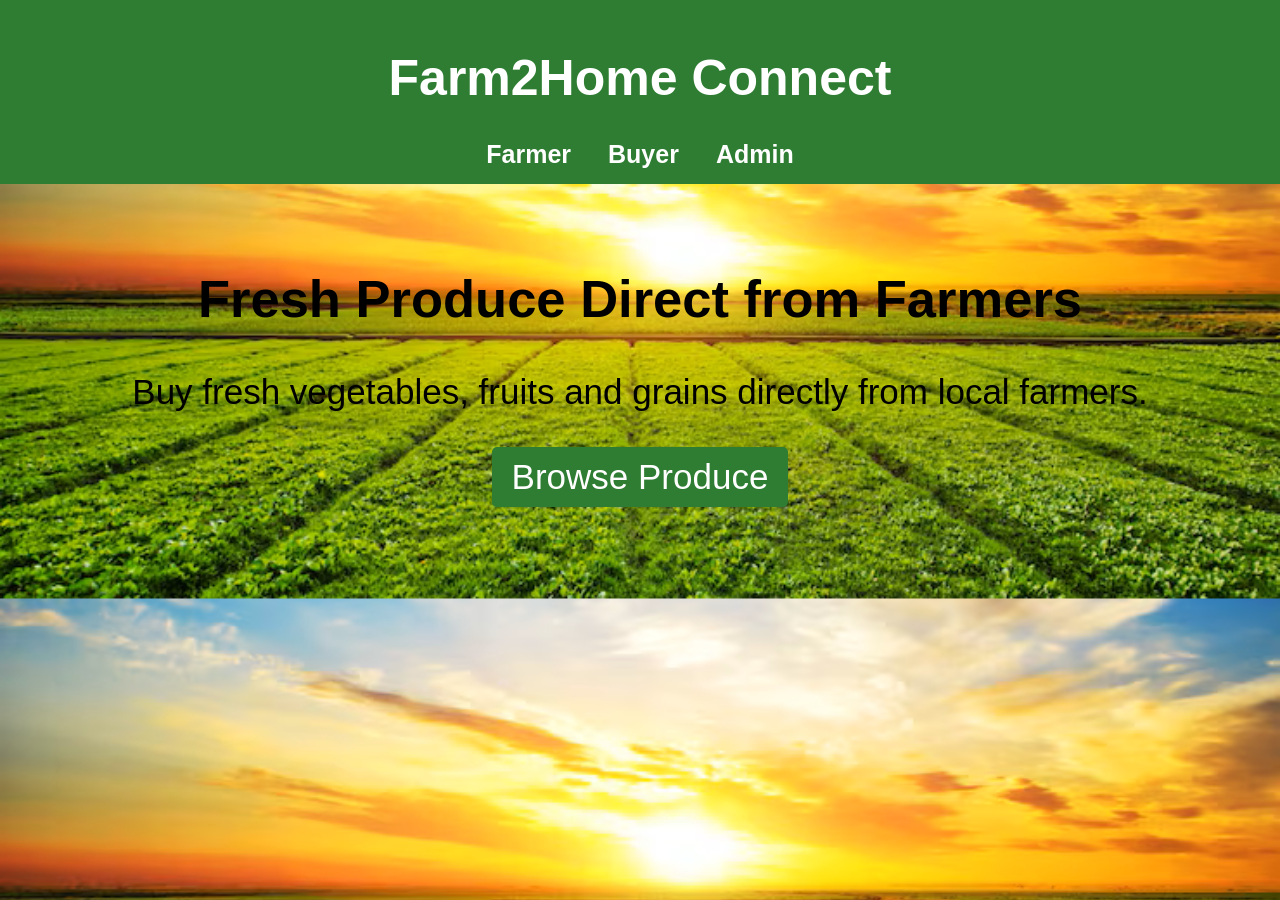
<file: index.html>
<!DOCTYPE html>
<html>
<head>
    <title>Farm2Home Connect</title>
    <link rel="stylesheet" href="style.css">
</head>
<body>

<header>
    <h1>Farm2Home Connect</h1>
    <nav>
        <a href="farmer-login.html">Farmer</a>
        <a href="buyer-login.html">Buyer</a>
        <a href="admin.html">Admin</a>
    </nav>
</header>

<section class="hero">
    <h2>Fresh Produce Direct from Farmers</h2>
    <p>Buy fresh vegetables, fruits and grains directly from local farmers.</p>
    <a href="listings.html" class="btn">Browse Produce</a>
</section>

<footer>
   <marquee direction="right" behavior=alternate> <p></p></marquee>
</footer>

</body>
</html>
</file>
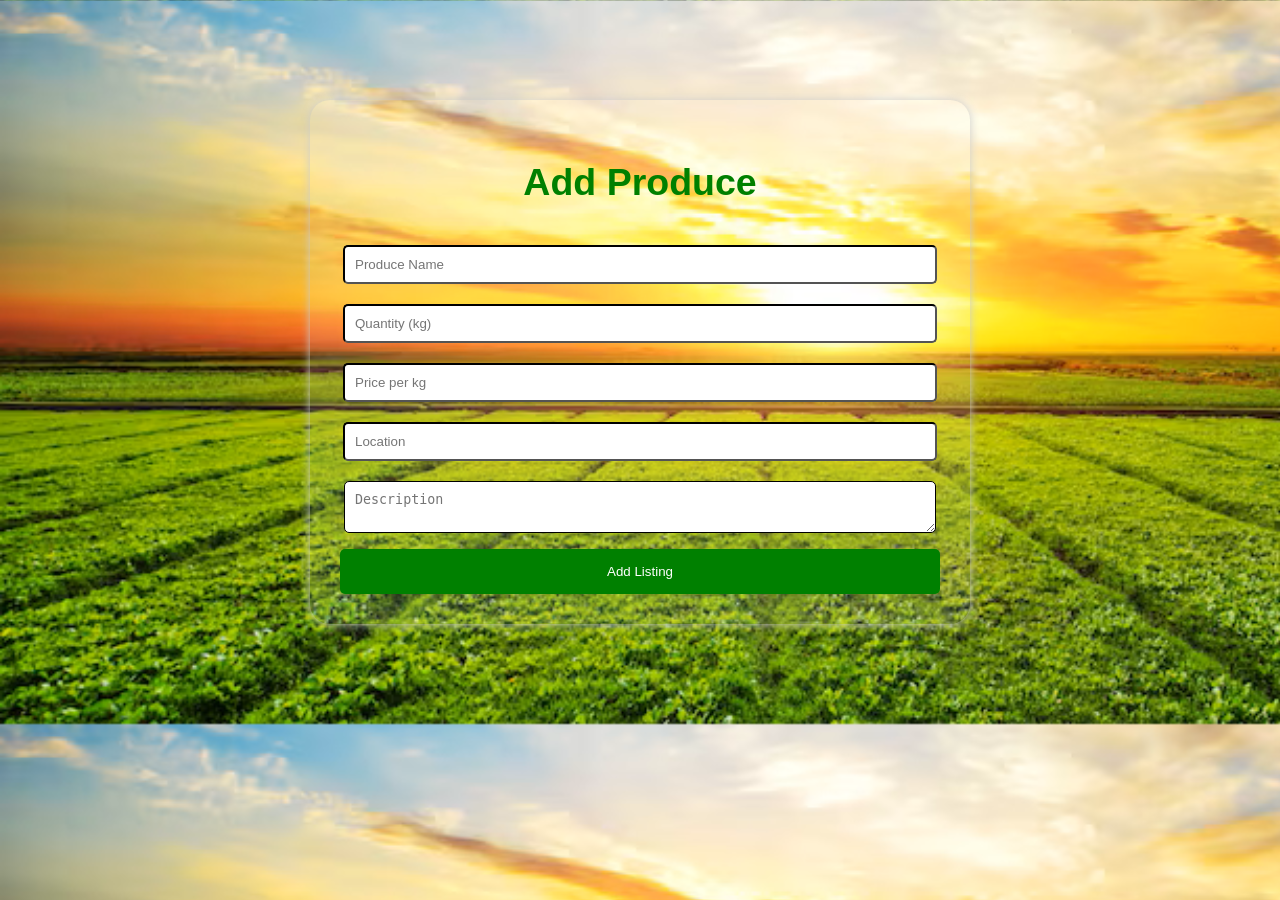
<file: add-produce.html>
<!DOCTYPE html>
<html>
<head>
    <title>Add Produce</title>
    <link rel="stylesheet" href="style.css">
</head>
<body>

<div class="form-container">
    <h2>Add Produce</h2>
    <form>
        <input type="text" placeholder="Produce Name">
        <input type="number" placeholder="Quantity (kg)">
        <input type="number" placeholder="Price per kg">
        <input type="text" placeholder="Location">
        <textarea placeholder="Description"></textarea>
        <button type="submit">Add Listing</button>
    </form>
</div>

</body>
</html>
</file>
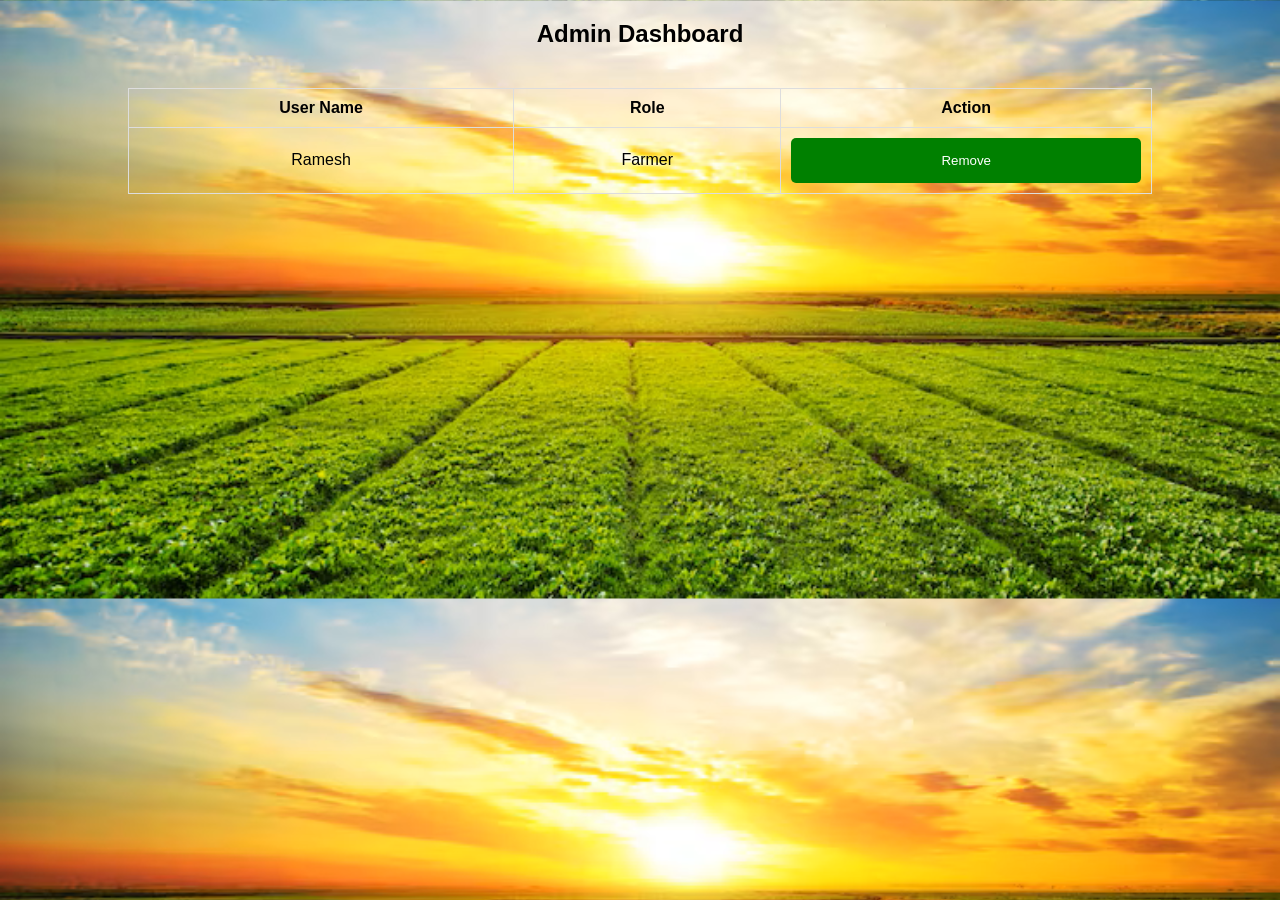
<file: admin.html>
<!DOCTYPE html>
<html>
<head>
    <title>Admin Dashboard</title>
    <link rel="stylesheet" href="style.css">
</head>
<body>

<h2 class="center">Admin Dashboard</h2>

<table>
    <tr>
        <th>User Name</th>
        <th>Role</th>
        <th>Action</th>
    </tr>
    <tr>
        <td>Ramesh</td>
        <td>Farmer</td>
        <td><button>Remove</button></td>
    </tr>
</table>

</body>
</html>
</file>
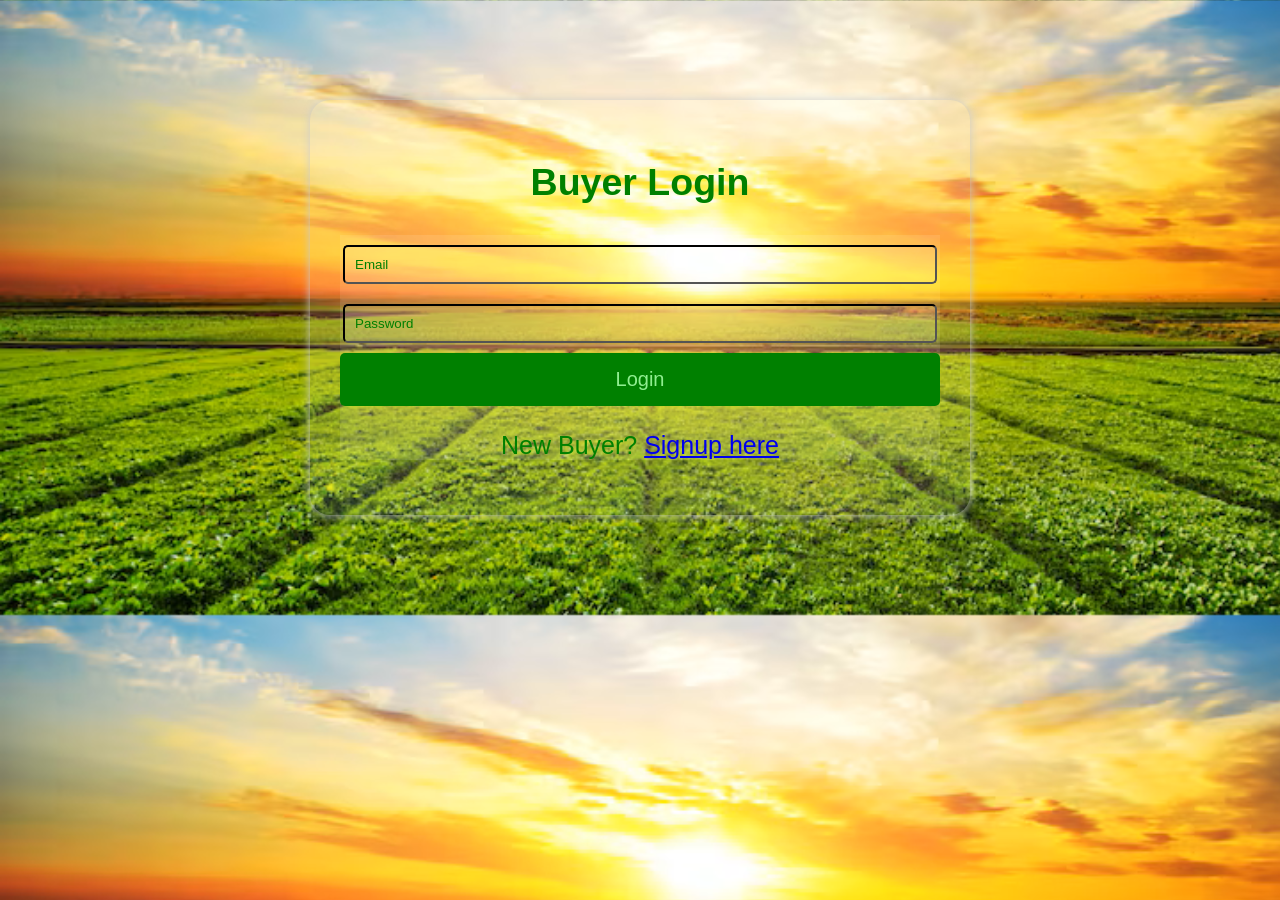
<file: buyer-login.html>
<!DOCTYPE html>
<html>
<head>
    <title>Buyer Login</title>
    <link rel="stylesheet" href="style.css">
</head>
<body>

<div class="form-container">
    <h2>Buyer Login</h2>
    <form id="signup-color">
        <input type="email" placeholder="Email" id="signup-color" >
        <input type="password" placeholder="Password" id="signup-color" >
        <button type="submit" id="form"><a href="loginsuccess.html" style="color:lightgreen;text-decoration:none;">Login</a></button>
        <p>New Buyer? <a href="buyer-signup.html">Signup here</a></p>
    </form>
</div>

</body>
</html>
</file>
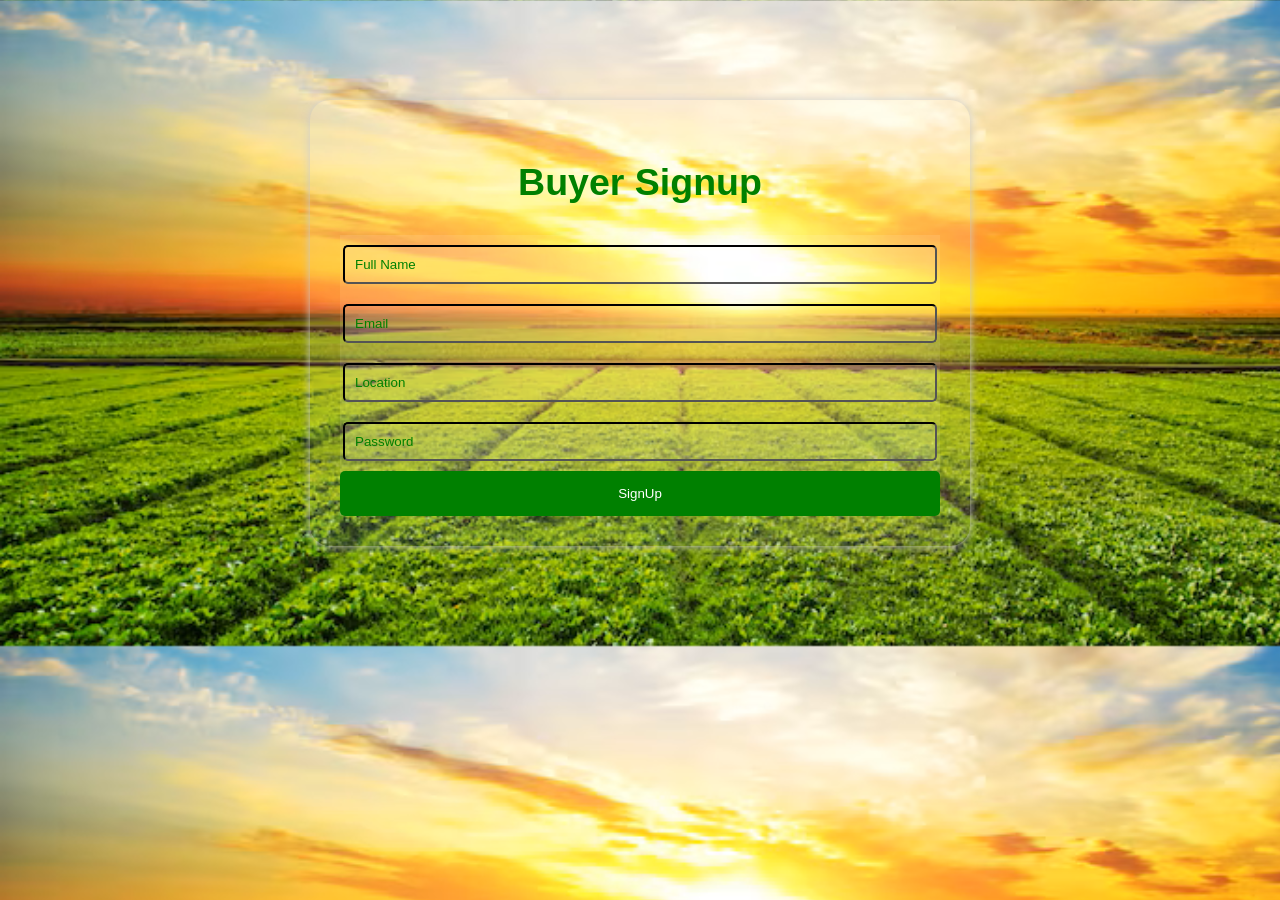
<file: buyer-signup.html>
<!DOCTYPE html>
<html>
<head>
    <title>Buyer Signup</title>
    <link rel="stylesheet" href="style.css">
</head>
<body>

<div class="form-container"  class="login-container">
    <h2>Buyer Signup</h2>
    <form id="signup-color" >
        <input type="text" placeholder="Full Name" id="signup-color" >
        <input type="email" placeholder="Email" id="signup-color" >
        <input type="text" placeholder="Location" id="signup-color" >
        <input type="password" placeholder="Password" id="signup-color" >
        <button type="submit"id="name"><a href="successful.html" style="color:white;text-decoration:none; background-color:transperent;">SignUp</a></button>
    </form>
</div>

</body>
</html>
</file>
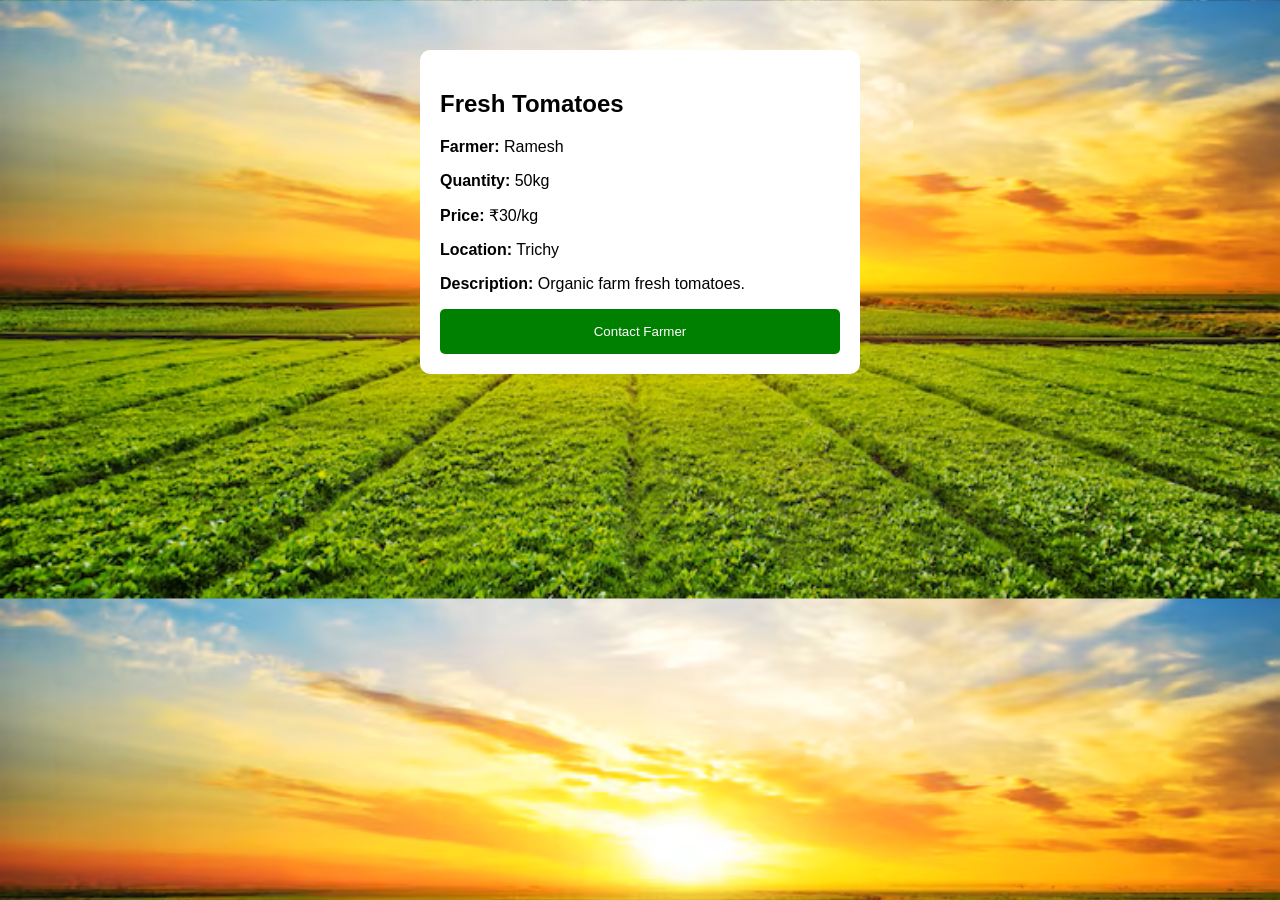
<file: detail.html>
<!DOCTYPE html>
<html>
<head>
    <title>Produce Detail</title>
    <link rel="stylesheet" href="style.css">
</head>
<body>

<div class="detail-container">
    <h2>Fresh Tomatoes</h2>
    <p><strong>Farmer:</strong> Ramesh</p>
    <p><strong>Quantity:</strong> 50kg</p>
    <p><strong>Price:</strong> ₹30/kg</p>
    <p><strong>Location:</strong> Trichy</p>
    <p><strong>Description:</strong> Organic farm fresh tomatoes.</p>
    <button>Contact Farmer</button>
</div>

</body>
</html>
</file>
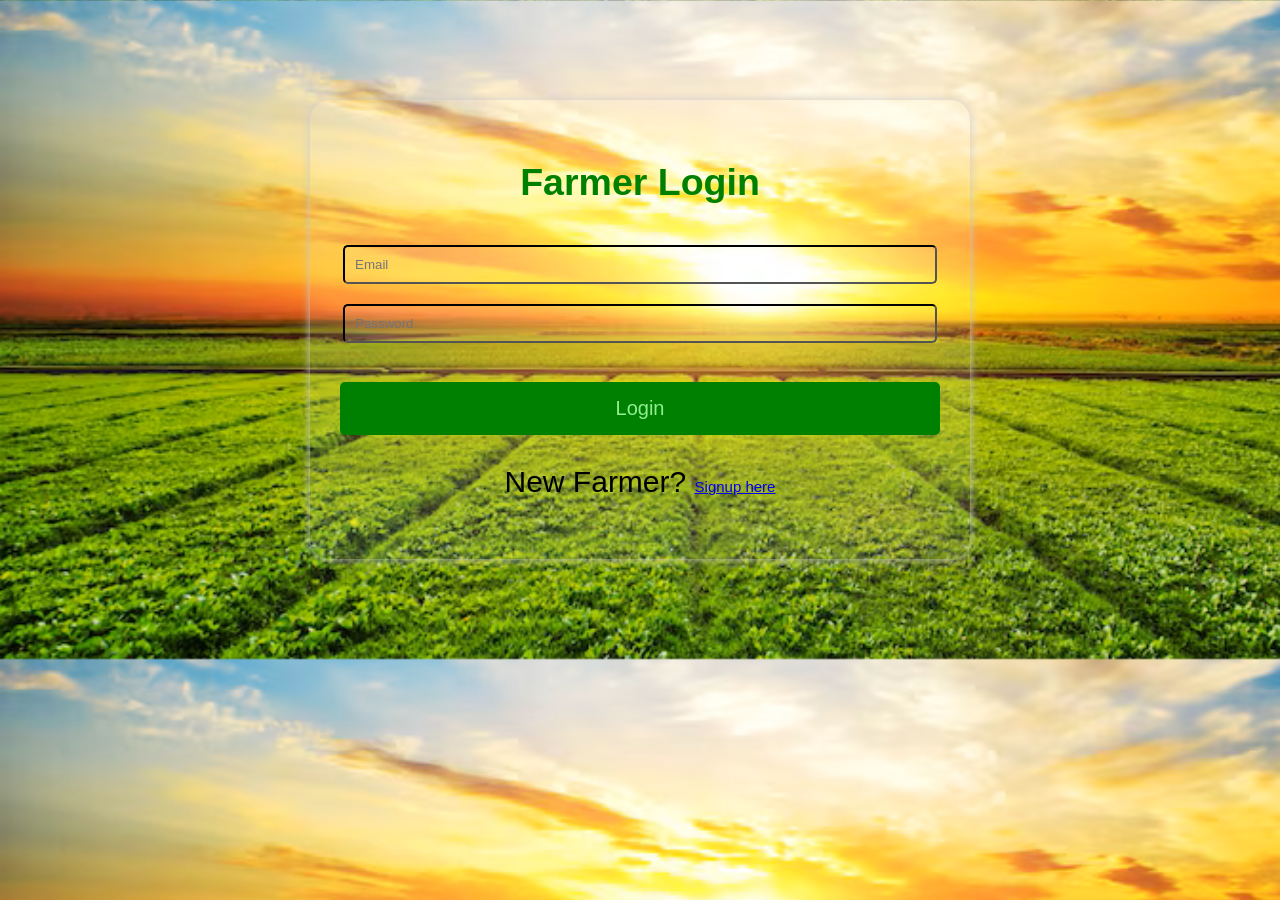
<file: farmer-login.html>
<!DOCTYPE html>
<html>
<head>
    <title>Farmer Login</title>
    <link rel="stylesheet" href="style.css">
</head>
<body>

<div class="form-container">
    <h2>Farmer Login</h2>
    <form>
        <input type="email" placeholder="Email" id="signup-color">
        <input type="password" placeholder="Password" id="signup-color"><br><br>
        <button type="submit" id="form"><a href="loginsuccess.html" style="color:lightgreen;text-decoration:none;">Login</a></button>
        <p class="sign" style="color:black;" >New Farmer? <a href="farmer-signup.html"  style="font-size:15px;">Signup here</a></p>
    </form>
</div>

</body>
</html>
</file>
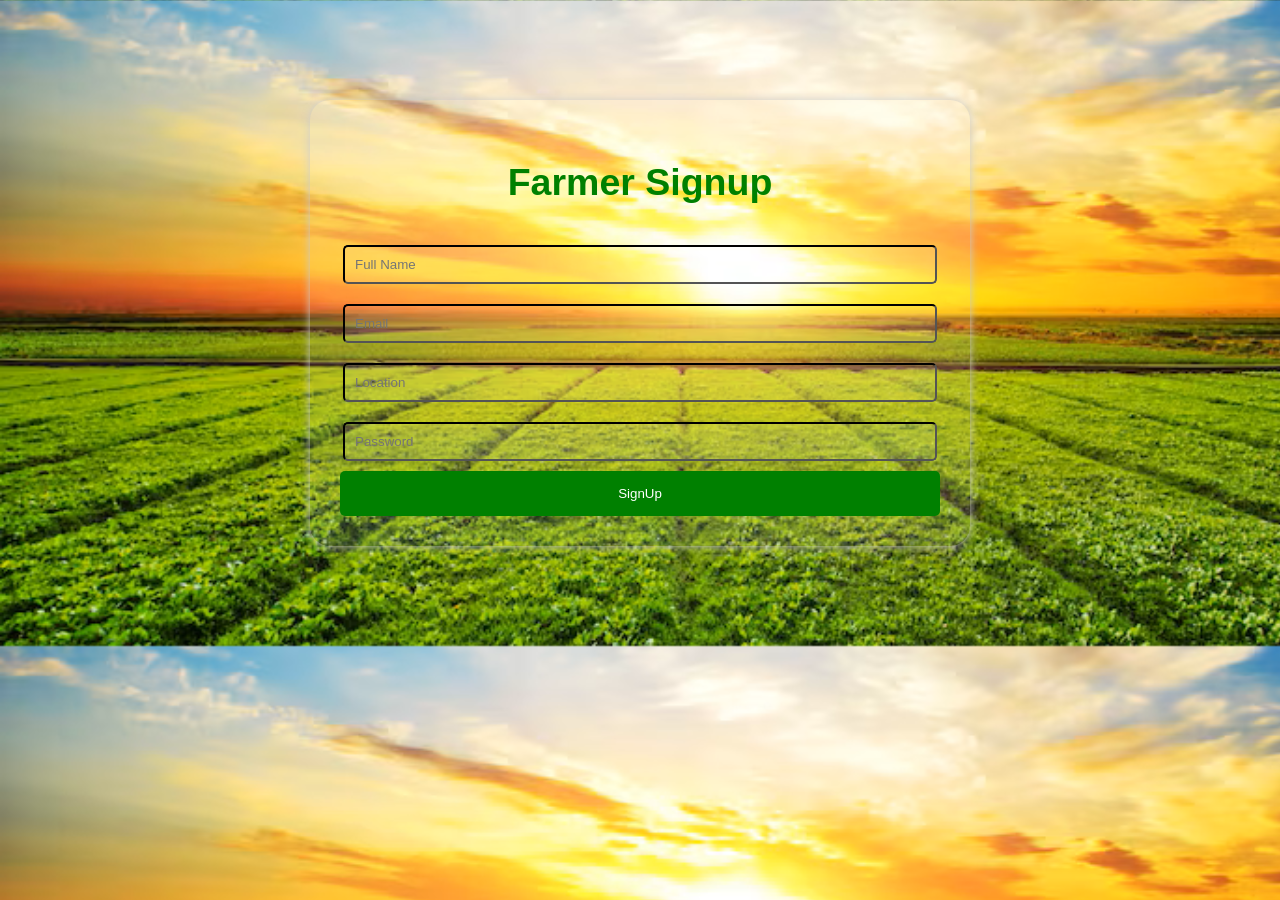
<file: farmer-signup.html>
<!DOCTYPE html>
<html>
<head>
    <title>Farmer Signup</title>
    <link rel="stylesheet" href="style.css">
</head>
<body>

<div class="form-container" >
    <h2>Farmer Signup</h2>
    <form>
        <input type="text" placeholder="Full Name" id="signup-color" >
        <input type="email" placeholder="Email" id="signup-color" >
        <input type="text" placeholder="Location" id="signup-color" >
        <input type="password" placeholder="Password" id="signup-color" >
        <button type="submit" id="name"><a href="successful.html" style="color:white;text-decoration:none;">SignUp</a></button>
    </form>
</div>

</body>
</html>
</file>
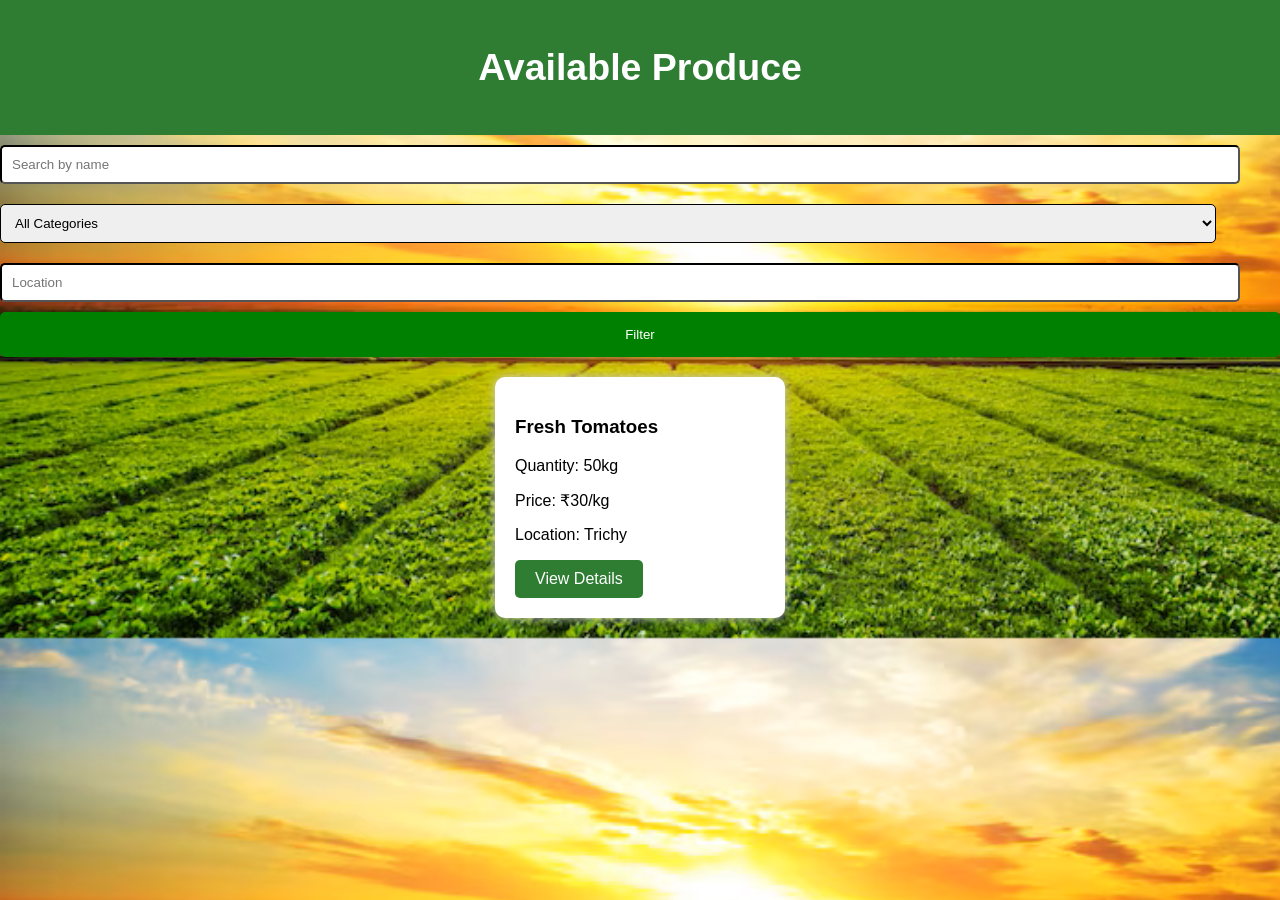
<file: listings.html>
<!DOCTYPE html>
<html>
<head>
    <title>Produce Listings</title>
    <link rel="stylesheet" href="style.css">
</head>
<body>

<header>
    <h2>Available Produce</h2>
</header>

<div class="filter">
    <input type="text" placeholder="Search by name">
    <select>
        <option>All Categories</option>
        <option>Vegetables</option>
        <option>Fruits</option>
        <option>Grains</option>
    </select>
    <input type="text" placeholder="Location">
    <button>Filter</button>
</div>

<div class="card-container">
    <div class="card">
        <h3>Fresh Tomatoes</h3>
        <p>Quantity: 50kg</p>
        <p>Price: ₹30/kg</p>
        <p>Location: Trichy</p>
        <a href="detail.html" class="btn">View Details</a>
    </div>
</div>

</body>
</html>
</file>
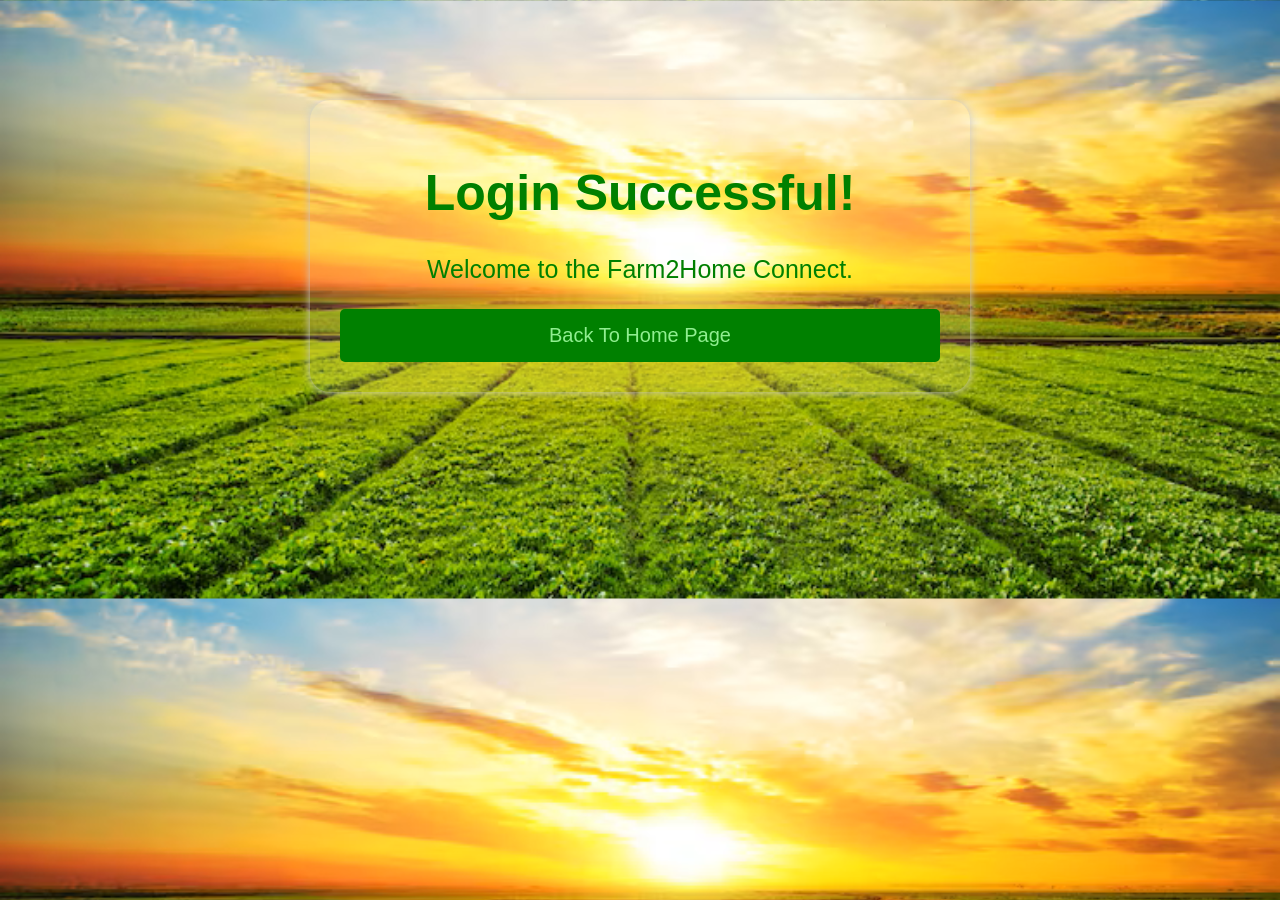
<file: loginsuccess.html>
<!DOCTYPE html>
<html>
<head>
    <title>Farm2Home Connect</title>
    <link rel="stylesheet" href="style.css">
</head>
<body>
    <div class="form-container" class="login-container" >
        <h1 style="color: green; align:center;">  Login Successful!</h1>
        <p>Welcome to the Farm2Home Connect.</p>
        <button type="submit"><a href="index.html" style="color:lightgreen; font-size:20px; text-decoration:none;">Back To Home Page</a></button>
    </div>
</body>
</html>
</file>
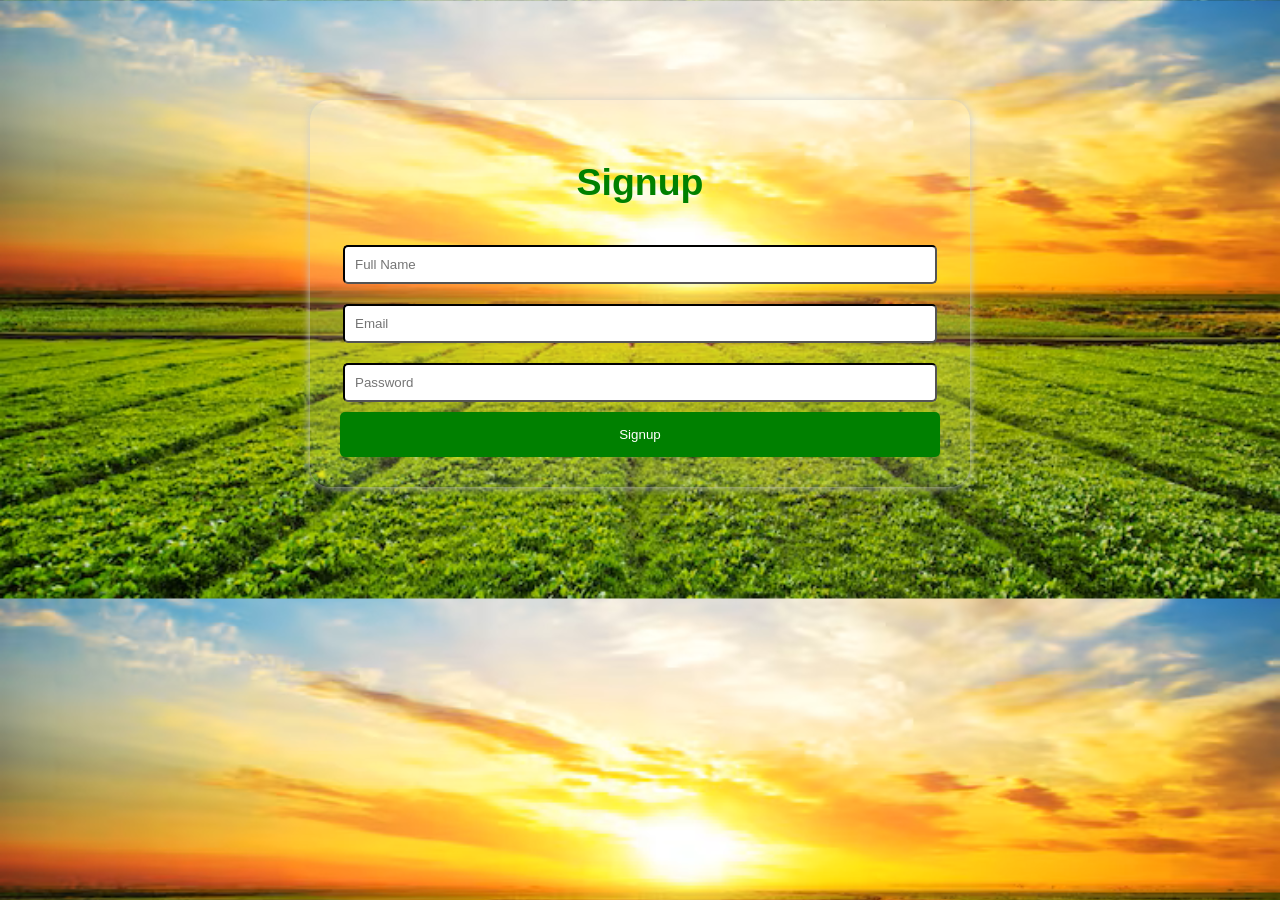
<file: signup-with-login-toggle.html>
<!DOCTYPE html>
<html>
<head>
    <title>Signup Success Demo</title>
    <link rel="stylesheet" href="style.css">
</head>
<body>

<div class="form-container">
    <h2>Signup</h2>

    <form id="signupForm">
        <input type="text" placeholder="Full Name" required>
        <input type="email" placeholder="Email" required>
        <input type="password" placeholder="Password" required>

        <button type="submit" id="signupBtn">Signup</button>
    </form>

    <!-- Success Message -->
    <p id="successMessage" style="display:none; color:green;">
        Signup Successful!
    </p>

    <!-- Login Button (Hidden Initially) -->
    <button id="loginBtn" style="display:none;" onclick="goToLogin()">
        Go to Login
    </button>

</div>
</body>
</html>
</file>
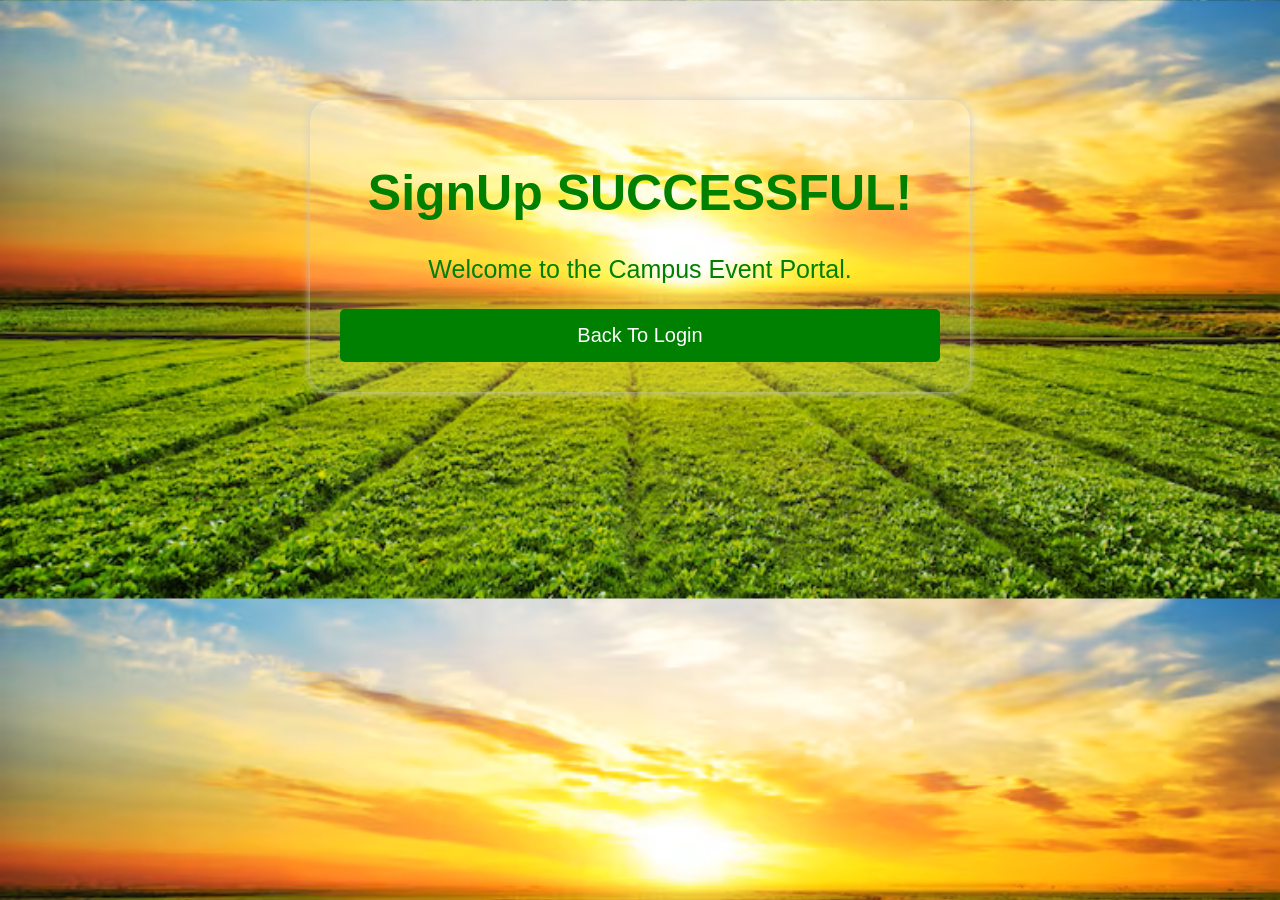
<file: successful.html>
<!DOCTYPE html>
<html>
<head>
    <title>Farm2Home Connect</title>
    <link rel="stylesheet" href="style.css">
</head>
<body>
    <div class="form-container" class="login-container" >
        <h1 style="color: green;">SignUp SUCCESSFUL!</h1>
        <p>Welcome to the Campus Event Portal.</p>
        <button type="submit"><a href="farmer-login.html" style="color:white; font-size:20px;text-decoration:none;">Back To Login</a></button>
    </div>
</body>
</html>
</file>
<file: style.css>
body {
    font-family: Arial, sans-serif;
    margin: 0;
    background: #f4f4f4;
background-image: url("farm.png");
  background-size: cover;  

}

header {
    background: #2e7d32;
    color: white;
    padding: 15px;
    text-align: center;
font-size:25px;
}

nav a {
    color: white;
    margin: 0 15px;
    text-decoration: none;
    font-weight: bold;
font-size:25px;

}

.hero {
    text-align: center;
    padding: 40px;
font-size:35px;
}

.btn {
    display: inline-block;
    padding: 10px 20px;
    background: #2e7d32;
    color: white;
    text-decoration: none;
    border-radius: 5px;
}
.sign{
font-size:30px;
}
#form{
font-size:20px;
}

.form-container {
    width: 600px;
    margin: 100px auto;
 text-align:center;
    padding: 30px;
    border-radius: 20px;
    box-shadow: 0 0 10px #ccc;
font-size:25px;
color:green;
   background-color: rgba(255, 255, 255, 0.1); 
}
.form-container:hover{
border-color:blue;
   background-color: rgba(255, 255, 255, 0.1); 
}

input, textarea, select {
    width: 95%;
    padding: 10px;
    margin: 10px 0;
border-radius: 5px;
border-color:black;
}

button {
    width: 100%;
    padding: 15px;
    background-color:green;

    color: white;
    border: none;
    border-radius: 5px;
}
button:hover{
cursor:pointer;
  /* Ensure the span can scale (spans are inline by default) */
  display: inline-flex; 
  align-items: center;
  justify-content: center;
  overflow: hidden;}
.card-container {
    display: flex;
    justify-content: center;
    margin: 20px;

}
#name span {
  display: inline-block;
  transition: transform 0.1s ease;

}
#name:hover span {
  transform: scale(1.2); 

}
.card {
    background: white;
    padding: 20px;
    border-radius: 10px;
    box-shadow: 0 0 10px #ccc;
    width: 250px;
}

.detail-container {
    width: 400px;
    margin: 50px auto;
    background: white;
    padding: 20px;
    border-radius: 10px;
}

table {
    width: 80%;
    margin: 40px auto;
    border-collapse: collapse;
}

th, td {
    border: 1px solid #ddd;
    padding: 10px;
    text-align: center;
}

.center {
    text-align: center;
}

#signup-color input::placeholder {
  color: green;
  opacity: 1;
bordercolor:orange;

}
#signup-color{
 background-color: rgba(255, 255, 255, 0.1);
}
#signup-color:hover{
 background-color: rgba(255, 255, 255, 0.1);
}
</file>
